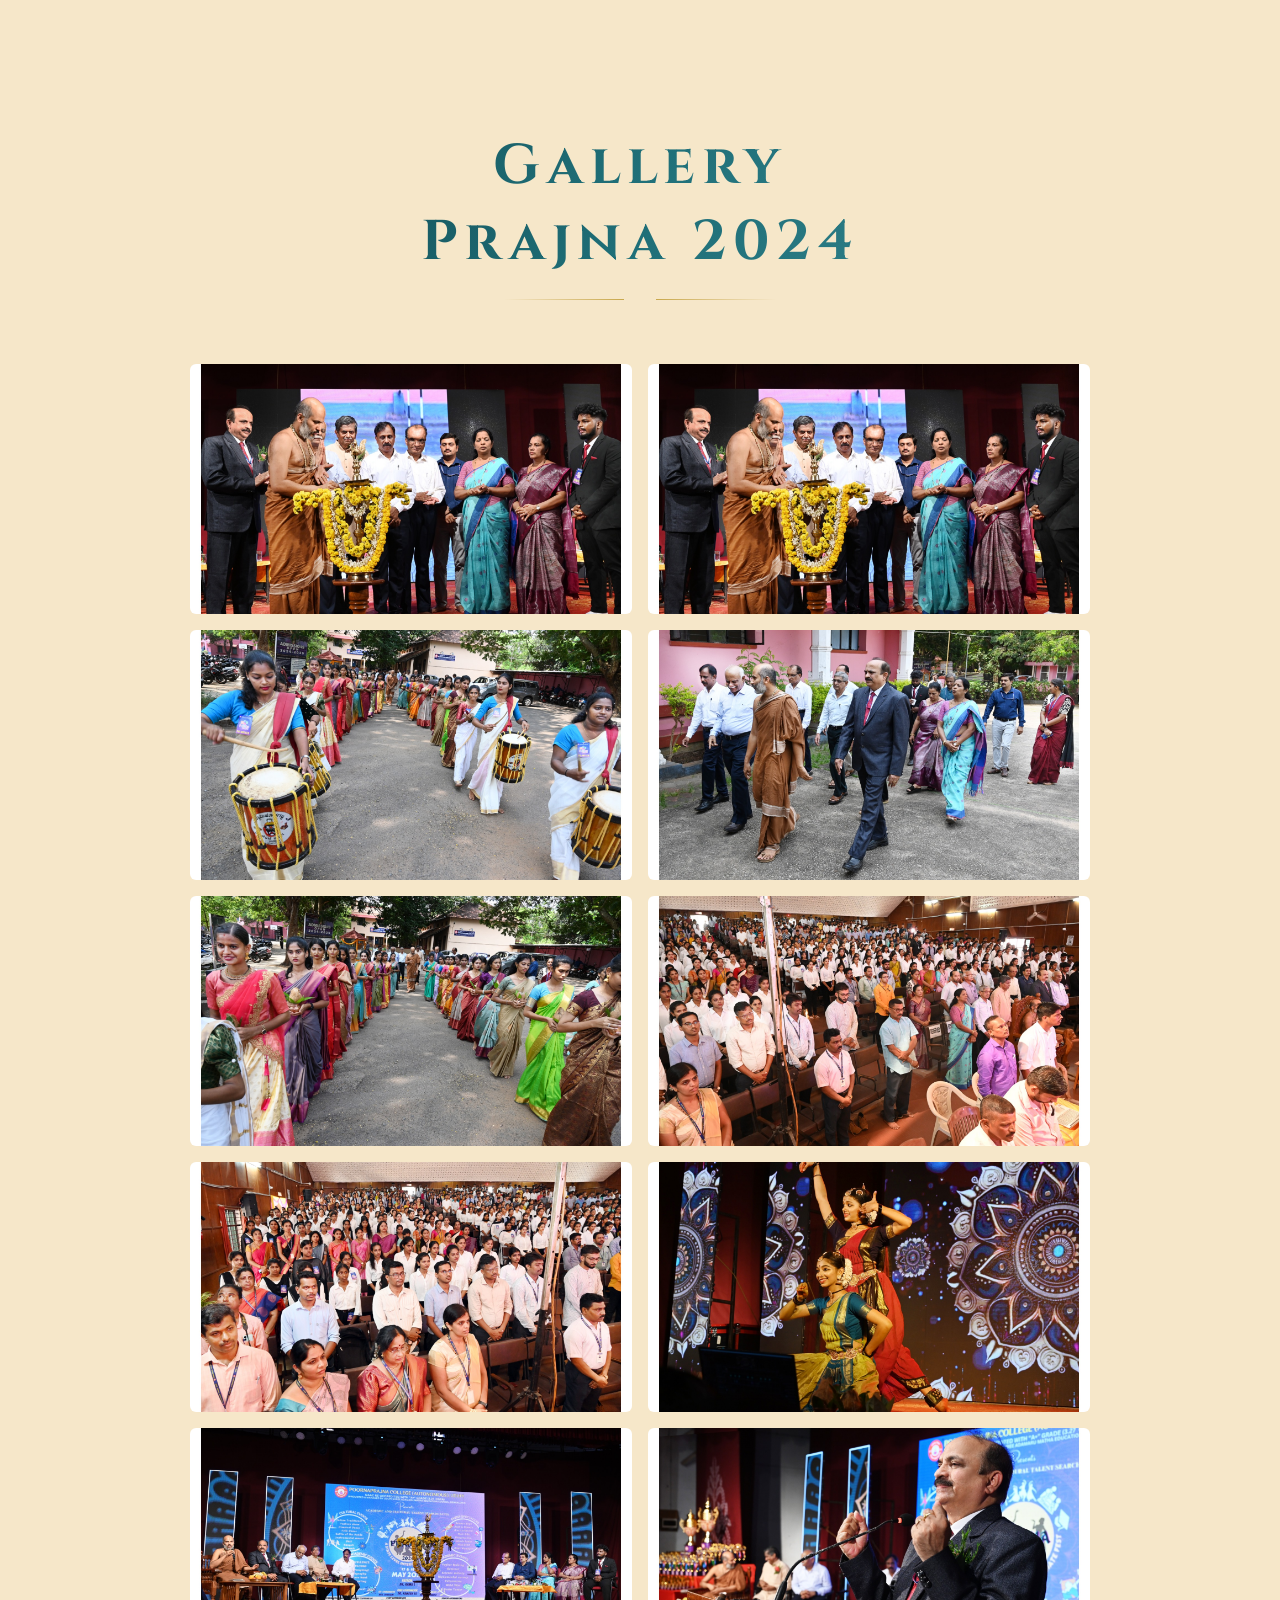
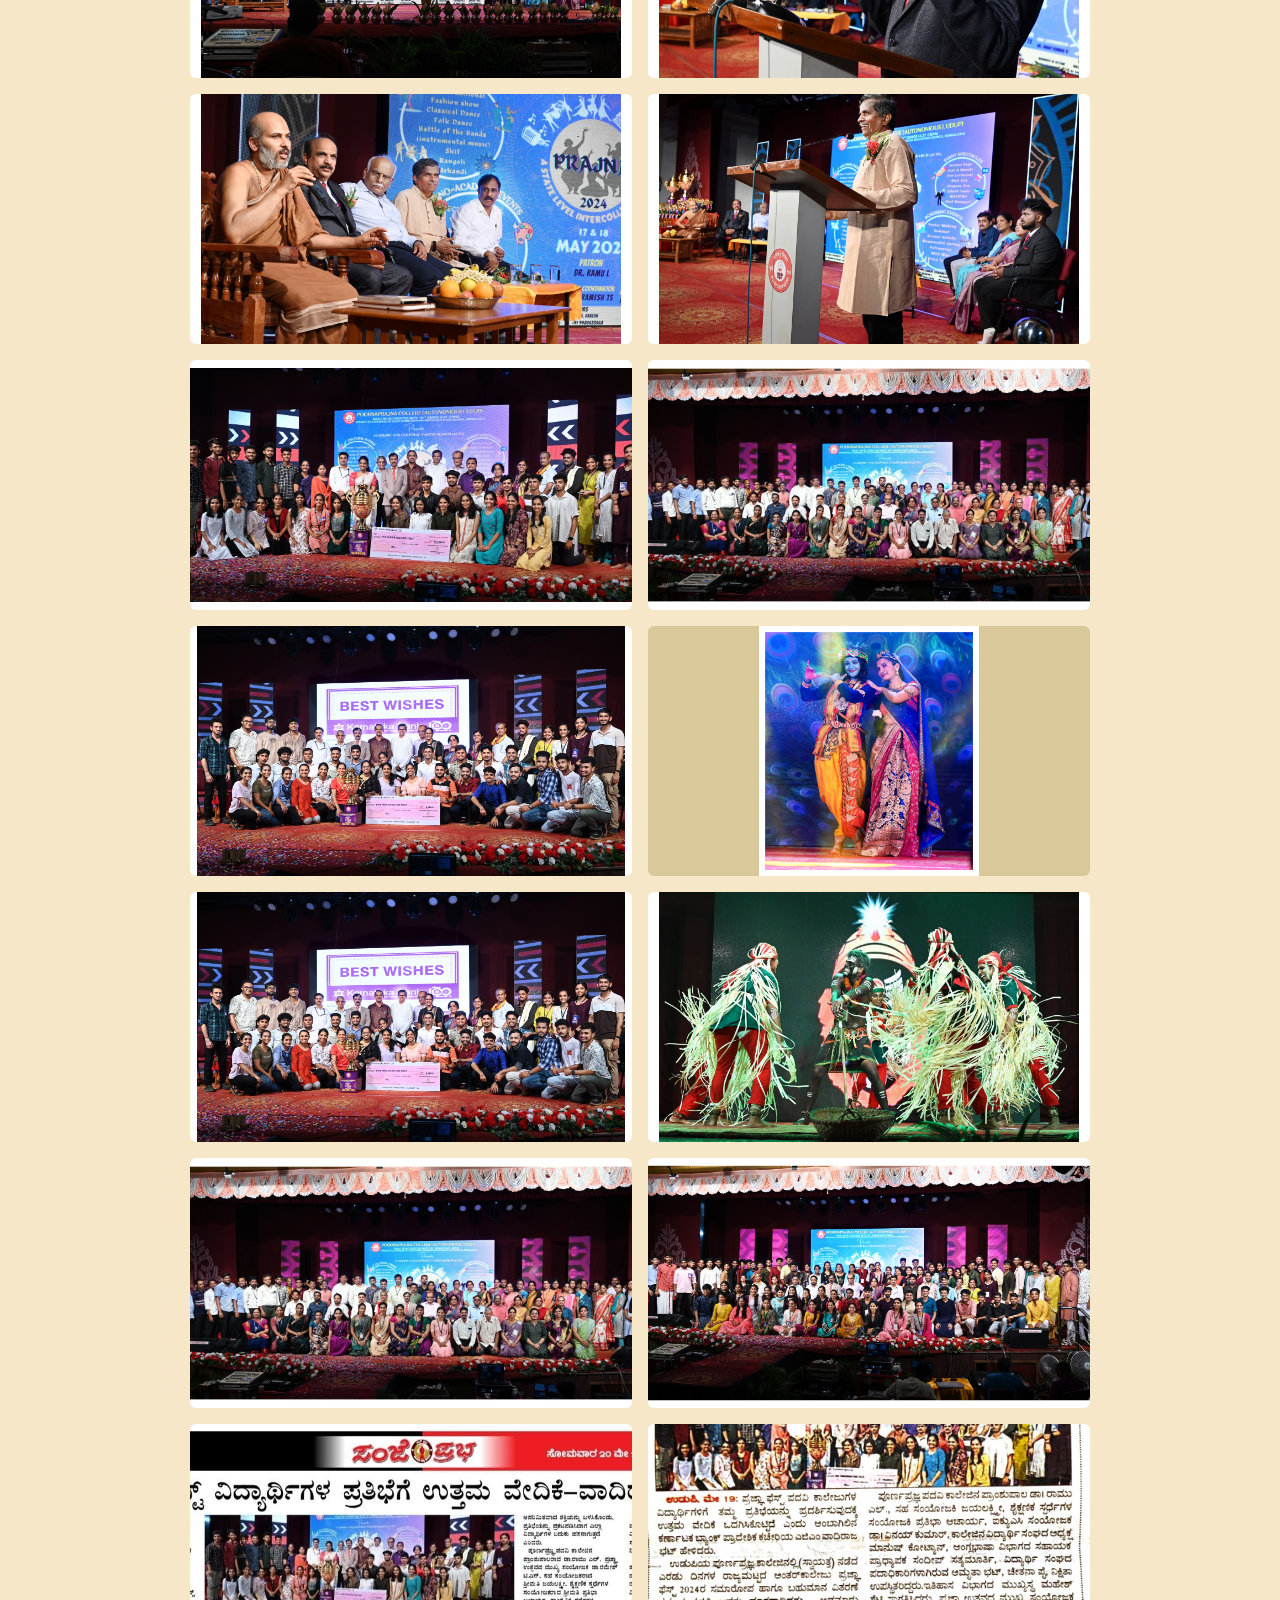
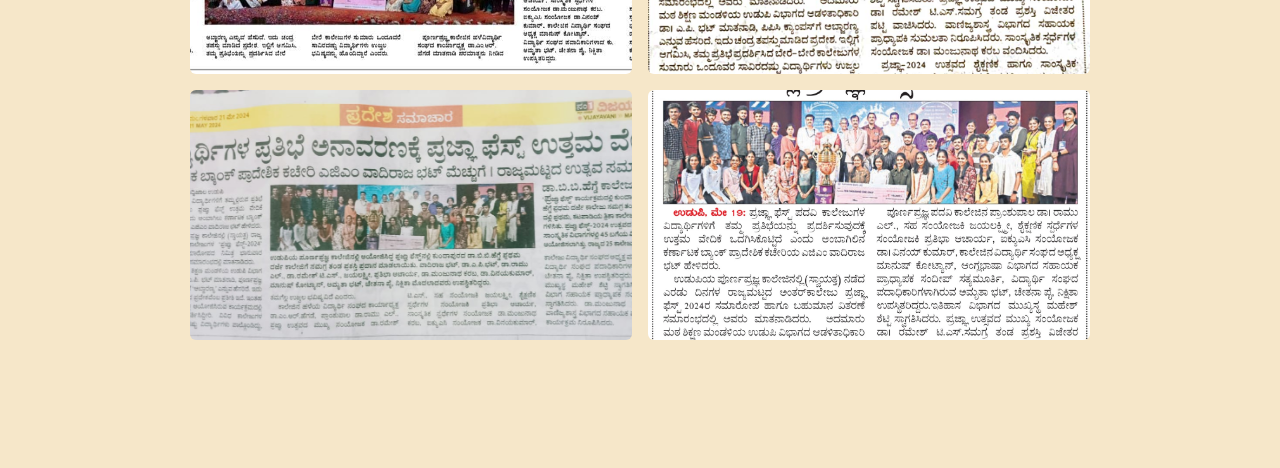
<file: Prajna-2024.html>
<!DOCTYPE html>
<html lang="en">

<head>
    <meta charset="UTF-8">
    <meta name="viewport" content="width=device-width, initial-scale=1.0">
    <title>Prajna 2024 — Gallery</title>

    <!-- Font Awesome CDN -->
    <link rel="stylesheet" href="https://cdnjs.cloudflare.com/ajax/libs/font-awesome/6.5.1/css/all.min.css">

    <!-- Google Fonts -->
    <link rel="preconnect" href="https://fonts.googleapis.com">
    <link rel="preconnect" href="https://fonts.gstatic.com" crossorigin>
    <link
        href="https://fonts.googleapis.com/css2?family=Cinzel:wght@400;700;900&family=Cormorant+Garamond:ital,wght@0,400;0,600;1,400&family=Space+Mono&display=swap"
        rel="stylesheet">

    <!-- Site Stylesheet -->
    <link rel="stylesheet" href="style.css">
</head>

<body>

    <!-- ─── GALLERY SECTION ─── -->
    <section id="gallery">

        <h2 class="section-title">Gallery</h2>
          <h3 class="section-title">Prajna 2024</h3>

        <!-- Ornament divider -->
        <div class="ornament">
            <div class="ornament-line"></div>
            <div class="ornament-diamond"></div>
            <div class="ornament-line right"></div>
        </div>

        <div class="gallery-grid">

            <!-- Row 1 -->
            <div class="gallery-item">
                <img src="images-24/WhatsApp Image 2024-05-17 at 2.06.08 PM (1).jpeg" alt="Prajna 2024 — Moment 1"
                    style="width:100%;height:100%;object-fit:cover;display:block;">
            </div>

            <div class="gallery-item">
                <img src="images-24/WhatsApp Image 2024-05-17 at 2.18.14 PM.jpeg" alt="Prajna 2024 — Moment 2"
                    style="width:100%;height:100%;object-fit:cover;display:block;">

            </div>

            <!-- Row 2 -->
            <div class="gallery-item">
                <img src="images-24/WhatsApp Image 2024-05-17 at 9.15.08 PM.jpeg" alt="Prajna 2024 — Moment 3"
                    style="width:100%;height:100%;object-fit:cover;display:block;">
            </div>

            <div class="gallery-item">
                <img src="images-24/WhatsApp Image 2024-05-17 at 9.15.09 PM (1).jpeg" alt="Prajna 2024 — Moment 4"
                    style="width:100%;height:100%;object-fit:cover;display:block;">
            </div>

            <!-- Row 3 -->
            <div class="gallery-item">
                <img src="images-24/WhatsApp Image 2024-05-17 at 9.15.09 PM.jpeg" alt="Prajna 2024 — Moment 5"
                    style="width:100%;height:100%;object-fit:cover;display:block;">
            </div>

            <div class="gallery-item">
                <img src="images-24/WhatsApp Image 2024-05-17 at 9.15.10 PM (1).jpeg" alt="Prajna 2024 — Moment 6"
                    style="width:100%;height:100%;object-fit:cover;display:block;">
            </div>

            <!-- Row 4 -->
            <div class="gallery-item">
                <img src="images-24/WhatsApp Image 2024-05-17 at 9.15.10 PM.jpeg" alt="Prajna 2024 — Moment 7"
                    style="width:100%;height:100%;object-fit:cover;display:block;">

            </div>

            <div class="gallery-item">
                <img src="images-24/WhatsApp Image 2024-05-17 at 9.15.11 PM.jpeg" alt="Prajna 2024 — Moment 8"
                    style="width:100%;height:100%;object-fit:cover;display:block;">

            </div>

            <!-- Row 5 -->
            <div class="gallery-item">
                <img src="images-24/WhatsApp Image 2024-05-17 at 9.15.12 PM (1).jpeg" alt="Prajna 2024 — Moment 9"
                    style="width:100%;height:100%;object-fit:cover;display:block;">

            </div>

            <div class="gallery-item">
                <img src="images-24/WhatsApp Image 2024-05-17 at 9.15.12 PM (2).jpeg" alt="Prajna 2024 — Moment 10"
                    style="width:100%;height:100%;object-fit:cover;display:block;">

            </div>

            <!-- Row 6 -->
            <div class="gallery-item">
                <img src="images-24/WhatsApp Image 2024-05-17 at 9.15.12 PM.jpeg" alt="Prajna 2024 — Moment 11"
                    style="width:100%;height:100%;object-fit:cover;display:block;">

            </div>

            <div class="gallery-item">
                <img src="images-24/001.jpeg" alt="Prajna 2024 — Moment 12"
                    style="width:100%;height:100%;object-fit:cover;display:block;">

            </div>

            <!-- Row 7 -->
            <div class="gallery-item">
                <img src="images-24/002.jpeg" alt="Prajna 2024 — Moment 13"
                    style="width:100%;height:100%;object-fit:cover;display:block;">

            </div>

            <div class="gallery-item">
                <img src="images-24/003.jpeg" alt="Prajna 2024 — Moment 14"
                    style="width:100%;height:100%;object-fit:cover;display:block;">

            </div>

            <!-- Row 8 -->
            <div class="gallery-item">
                <img src="images-24/004.jpeg" alt="Prajna 2024 — Moment 15"
                    style="width:100%;height:100%;object-fit:cover;display:block;">

            </div>

            <div class="gallery-item">
                <img src="images-24/005.jpeg" alt="Prajna 2024 — Moment 16"
                    style="width:100%;height:100%;object-fit:scale-down;display:block;">
            </div>

            <!-- Row 9 -->
            <div class="gallery-item">
                <img src="images-24/006.jpeg" alt="Prajna 2024 — Moment 17"
                    style="width:100%;height:100%;object-fit:cover;display:block;">

            </div>

            <div class="gallery-item">
                <img src="images-24/007.jpeg" alt="Prajna 2024 — Moment 18"
                    style="width:100%;height:100%;object-fit:cover;display:block;">

            </div>

            <!-- Row 10 -->
            <div class="gallery-item">
                <img src="images-24/008.jpeg" alt="Prajna 2024 — Moment 19"
                    style="width:100%;height:100%;object-fit:cover;display:block;">

            </div>

            <!-- Row 11 -->
            <div class="gallery-item">
                <img src="images-24/010.jpeg" alt="Prajna 2024 — Moment 21"
                    style="width:100%;height:100%;object-fit:cover;display:block;">

            </div>

            <div class="gallery-item">
                <img src="images-24/011.jpeg" alt="Prajna 2024 — Moment 22"
                    style="width:100%;height:100%;object-fit:cover;display:block;">

            </div>

            <!-- Row 12 -->
            <div class="gallery-item">
                <img src="images-24/012.jpeg" alt="Prajna 2024 — Moment 23"
                    style="width:100%;height:100%;object-fit:cover;display:block;">

            </div>

            <div class="gallery-item">
                <img src="images-24/013.jpeg" alt="Prajna 2024 — Moment 24"
                    style="width:100%;height:100%;object-fit:cover;display:block;">

            </div>

            <!-- Row 13 -->
            <div class="gallery-item">
                <img src="images-24/014.jpeg" alt="Prajna 2024 — Moment 25"
                    style="width:100%;height:100%;object-fit:cover;display:block;">

            </div>




        </div><!-- /.gallery-grid -->

    </section><!-- /#gallery -->

</body>

</html>
</file>
<file: style.css>
:root {
  --gold: #c9a84c;
  --gold-light: #e8c96f;
  --gold-pale: #fff7e3;
  --dark: #f6e7c9;
  --dark-2: #efe2c2;
  --dark-3: #e8d9b0;
  --stone: #d9c99a;
  --stone-light: #e4d5b0;
  --cream: #0e3e45;
  --ember: #1f6f78;
  --teal: #1f6f78;
  --teal-glow: #3e8e97;
  --white: #fff7e3;
  /* Extended palette */
  --parchment: #f6e7c9;
  --parchment-2: #efe2c2;
  --teal-dark: #0e3e45;
  --brown-border: #8b6f47;
  --card-bg: #fff7e3;
  --shadow: rgba(0, 0, 0, 0.08);
}

*,
*::before,
*::after {
  margin: 0;
  padding: 0;
  box-sizing: border-box;
}

html {
  scroll-behavior: smooth;
}

body {
  font-family: "Cormorant Garamond", serif;
  background: linear-gradient(180deg, #f6e7c9, #efe2c2);
  color: var(--teal-dark);
  overflow-x: hidden;
}

/* ─── SCROLLBAR ─── */
::-webkit-scrollbar {
  width: 6px;
}
::-webkit-scrollbar-track {
  background: var(--parchment-2);
}
::-webkit-scrollbar-thumb {
  background: var(--gold);
  border-radius: 3px;
}

/* ─── NAV ─── */
nav {
  position: fixed;
  top: 0;
  left: 0;
  width: 100%;
  z-index: 1000;
  padding: 1.2rem 3rem;
  display: flex;
  align-items: center;
  justify-content: space-between;
  transition: all 0.5s ease;
}
nav.scrolled {
  background: rgba(246, 231, 201, 0.93);
  backdrop-filter: blur(20px);
  border-bottom: 1px solid rgba(201, 168, 76, 0.3);
  padding: 0.8rem 3rem;
}
.nav-logo {
  font-family: "Cinzel", serif;
  font-size: 1.5rem;
  font-weight: 900;
  letter-spacing: 0.15em;
  background: linear-gradient(135deg, #1f6f78, #0e3e45);
  background-clip: text;
  -webkit-background-clip: text;
  -webkit-text-fill-color: transparent;
  text-decoration: none;
}

/* ── Navbar brand with logo image ── */
.logo-placeholder {
  display: flex;
  align-items: center;
  gap: 0.7rem;
  text-decoration: none;
}

.nav-logo-img {
  height: 46px;
  width: 46px;
  object-fit: contain;
  border-radius: 50%;
  border: 1.5px solid rgba(201, 168, 76, 0.45);
  background: #fff7e3;
  padding: 2px;
  transition:
    transform 0.3s ease,
    box-shadow 0.3s ease;
}

.logo-placeholder:hover .nav-logo-img {
  transform: scale(1.06);
  box-shadow: 0 0 14px rgba(201, 168, 76, 0.3);
}
.nav-links {
  display: flex;
  gap: 2.5rem;
  list-style: none;
}
.nav-links a {
  font-family: "Cinzel", serif;
  font-size: 0.9rem;
  font-weight: 50px;
  letter-spacing: 0.18em;
  text-transform: uppercase;
  color: #000;
  text-decoration: none;
  position: relative;
  transition: color 0.3s;
}
.nav-links a::after {
  content: "";
  position: absolute;
  bottom: -4px;
  left: 0;
  width: 0;
  height: 1px;
  background: var(--gold);
  transition: width 0.3s ease;
}
.nav-links a:hover {
  color: var(--teal);
}
.nav-links a:hover::after {
  width: 100%;
}

.hamburger {
  display: none;
  flex-direction: column;
  gap: 5px;
  cursor: pointer;
  z-index: 1100;
}
.hamburger span {
  width: 26px;
  height: 2px;
  background: var(--gold);
  transition: all 0.3s;
}
.hamburger.active span:nth-child(1) {
  transform: rotate(45deg) translate(5px, 5px);
}
.hamburger.active span:nth-child(2) {
  opacity: 0;
}
.hamburger.active span:nth-child(3) {
  transform: rotate(-45deg) translate(5px, -5px);
}

.mobile-menu {
  display: none;
  position: fixed;
  top: 0;
  left: 0;
  width: 100%;
  height: 100vh;
  background: rgba(246, 231, 201, 0.98);
  z-index: 1050;
  flex-direction: column;
  align-items: center;
  justify-content: center;
  gap: 2.5rem;
}
.mobile-menu.open {
  display: flex;
}
.mobile-menu a {
  font-family: "Cinzel", serif;
  font-size: 1.4rem;
  letter-spacing: 0.2em;
  color: #000;
  text-decoration: none;
  transition: color 0.3s;
}
.mobile-menu a:hover {
  color: var(--teal);
}

/* ─── ORNAMENT DIVIDER ─── */
.ornament {
  display: flex;
  align-items: center;
  gap: 1rem;
  justify-content: center;
  margin: 1.2rem 0;
}
.ornament-line {
  flex: 1;
  max-width: 120px;
  height: 1px;
  background: linear-gradient(90deg, transparent, var(--gold));
}
.ornament-line.right {
  background: linear-gradient(90deg, var(--gold), transparent);
}
*/ .ornament-diamond {
  width: 8px;
  height: 8px;
  background: var(--gold);
  transform: rotate(45deg);
}

/* ─── SECTION STYLES ─── */
section {
  position: relative;
  overflow: hidden;
}

.section-title {
  font-family: "Cinzel", serif;
  font-size: clamp(2rem, 5vw, 3.5rem);
  font-weight: 700;
  text-align: center;
  letter-spacing: 0.12em;
  background: linear-gradient(135deg, #0e3e45, #1f6f78, #3e8e97);
  background-clip: text;
  -webkit-background-clip: text;
  -webkit-text-fill-color: transparent;
}
/* Commerce & Management section title style */
.section-titlecom {
  font-family: "Cinzel", serif;
  font-size: clamp(0.8rem, 2vw, 2.5rem);
  font-weight: 700;
  text-align: center;
  margin-top: 5px;
  margin-bottom: 0px;
  letter-spacing: 0.12em;
  background: linear-gradient(135deg, #0e3e45, #1f6f78, #3e8e97);
  background-clip: text;
  -webkit-background-clip: text;
  -webkit-text-fill-color: transparent;
}
.com-gu-content{
  font-size: 20px;
  margin-left: 130px;

}

/* ─── HERO ─── */
#home {
  min-height: 100vh;
  display: flex;
  flex-direction: column;
  align-items: center;
  justify-content: center;
  text-align: center;
  padding: 6rem 2rem 3rem;
  position: relative;
}

.hero-bg {
  position: absolute;
  inset: 0;
  z-index: 0;
  background:
    radial-gradient(
      ellipse 80% 60% at 50% 40%,
      rgba(201, 168, 76, 0.12) 0%,
      transparent 60%
    ),
    radial-gradient(
      ellipse 60% 40% at 20% 80%,
      rgba(31, 111, 120, 0.07) 0%,
      transparent 50%
    ),
    radial-gradient(
      ellipse 60% 40% at 80% 20%,
      rgba(201, 168, 76, 0.08) 0%,
      transparent 50%
    ),
    linear-gradient(180deg, #f6e7c9, #efe2c2);
}

/* Parchment-texture grid overlay */
.hero-bg::before {
  content: "";
  position: absolute;
  inset: 0;
  background-image:
    linear-gradient(rgba(139, 111, 71, 0.06) 1px, transparent 1px),
    linear-gradient(90deg, rgba(139, 111, 71, 0.06) 1px, transparent 1px);
  background-size: 60px 60px;
}

/* Animated arch silhouette */
.hero-bg::after {
  content: "";
  position: absolute;
  bottom: 0;
  left: 50%;
  transform: translateX(-50%);
  width: 600px;
  height: 400px;
  background: radial-gradient(
    ellipse 100% 80% at 50% 100%,
    rgba(201, 168, 76, 0.12) 0%,
    transparent 70%
  );
  border-radius: 50% 50% 0 0 / 80% 80% 0 0;
}

/* Floating particles */
.particle {
  position: absolute;
  border-radius: 50%;
  animation: float-particle linear infinite;
  opacity: 0;
}
@keyframes float-particle {
  0% {
    transform: translateY(100vh) scale(0);
    opacity: 0;
  }
  10% {
    opacity: 0.6;
  }
  90% {
    opacity: 0.4;
  }
  100% {
    transform: translateY(-100px) scale(1);
    opacity: 0;
  }
}

.hero-eyebrow {
  font-family: "Space Mono", monospace;
  font-size: 1.2rem;
  font-weight: 5rem;
  letter-spacing: 0.4em;
    color:#1e4d4f;
  text-transform: uppercase;
  position: relative;
  z-index: 1;
  opacity: 0;
  animation: fade-up 0.8s ease 0.3s forwards;
}

.hero-title {
  font-family: "Cinzel", serif;
  font-size: clamp(4rem, 13vw, 10rem);
  font-weight: 900;
  line-height: 0.9;
  letter-spacing: 0.06em;
  position: relative;
  z-index: 1;
  margin: 0.5rem 0;
  background: linear-gradient(
    160deg,
    #0e3e45 0%,
    #1f6f78 40%,
    #c9a84c 70%,
    #e8c96f 100%
  );
  background-clip: text;
  -webkit-background-clip: text;
  -webkit-text-fill-color: transparent;
  filter: drop-shadow(0 0 40px rgba(31, 111, 120, 0.2));
  opacity: 0;
  animation: fade-up 1s ease 0.5s forwards;
}

.hero-year {
  font-family: "Cinzel", serif;
  font-size: clamp(1rem, 4vw, 2rem);
  font-weight: 400;
  letter-spacing: 0.6em;
  color: var(--teal);
  position: relative;
  z-index: 1;
  opacity: 0;
  animation: fade-up 0.8s ease 0.7s forwards;
}

.hero-date {
   font-family: 'Inter', sans-serif;
  font-size: clamp(1rem, 2.5vw, 1.4rem);
  font-style: italic;
  color: var(--teal-dark);
  opacity: 0;
  position: relative;
  z-index: 1;
  margin-top: 0.1rem;
  animation: fade-up 0.8s ease 0.9s forwards;
}

.hero-btns {
  display: flex;
  gap: 1.2rem;
  flex-wrap: wrap;
  justify-content: center;
  margin-top: 2.5rem;
  position: relative;
  z-index: 1;
  opacity: 0;
  animation: fade-up 0.8s ease 1.1s forwards;
}

.btn-primary {
  font-family: "Cinzel", serif;
  font-size: 0.78rem;
  letter-spacing: 0.22em;
  text-transform: uppercase;
  padding: 1rem 2.5rem;
  background: linear-gradient(135deg, #1f6f78, #3e8e97);
  color: #fff7e3;
  border: none;
  border-radius: 0;
  cursor: pointer;
  text-decoration: none;
  position: relative;
  overflow: hidden;
  transition: all 0.3s;
  clip-path: polygon(8px 0%, 100% 0%, calc(100% - 8px) 100%, 0% 100%);
}

.btn-primary:hover {
  transform: translateY(-2px);
  box-shadow: 0 8px 30px rgba(31, 111, 120, 0.35);
  color: #fff7e3;
  background: linear-gradient(135deg, #c9a84c, #e8c96f);
}

.btn-secondary {
  font-family: "Cinzel", serif;
  font-size: 0.78rem;
  letter-spacing: 0.22em;
  text-transform: uppercase;
  padding: 1rem 2.5rem;
  background: transparent;
  color: var(--teal);
  border: 1px solid var(--teal);
  cursor: pointer;
  text-decoration: none;
  transition: all 0.3s;
  clip-path: polygon(8px 0%, 100% 0%, calc(100% - 8px) 100%, 0% 100%);
}
.btn-secondary:hover {
  background: rgba(31, 111, 120, 0.1);
  box-shadow:
    0 0 20px rgba(31, 111, 120, 0.2),
    inset 0 0 20px rgba(31, 111, 120, 0.05);
  transform: translateY(-2px);
}

.hero-scroll {
  position: absolute;
  bottom: 2rem;
  left: 50%;
  transform: translateX(-50%);
  z-index: 1;
  display: flex;
  flex-direction: column;
  align-items: center;
  gap: 0.5rem;
  opacity: 0;
  animation: fade-up 0.8s ease 1.5s forwards;
}
.hero-scroll span {
  font-family: "Space Mono", monospace;
  font-size: 0.6rem;
  letter-spacing: 0.3em;
  color: var(--gold);
  opacity: 0.7;
}
.scroll-line {
  width: 1px;
  height: 50px;
  background: linear-gradient(180deg, var(--gold), transparent);
  animation: scroll-pulse 2s ease-in-out infinite;
}
@keyframes scroll-pulse {
  0%,
  100% {
    opacity: 0.3;
    transform: scaleY(0.8);
  }
  50% {
    opacity: 1;
    transform: scaleY(1);
  }
}

@keyframes fade-up {
  from {
    opacity: 0;
    transform: translateY(30px);
  }
  to {
    opacity: 1;
    transform: translateY(0);
  }
}

/* ─── EXPLORE ─── */
#explore {
  padding: 8rem 2rem;
  background: #efe2c2;
}
.explore-box{
  display: flex;
  flex-direction: column;
  justify-content: center;
  align-items: center;
}

.explore-fest{
  max-width: 850px;
  margin: 40px auto;
  text-align: center;
}

.explore-fest p{
  font-size: 18px;
  line-height: 1.9;
  letter-spacing: 0.5px;
  color: #2f5f5e;
  margin-bottom: 25px;
}

.gu-content{
  font-size: 20px;
  margin: 50px;
}

.explore-title{
   font-family: "Cinzel", serif;
  font-size: 2rem;
  font-weight: 200;
  text-align: center;
  letter-spacing: 0.12em;
  background: linear-gradient(135deg, #0e3e45, #1f6f78, #3e8e97);
  background-clip: text;
  -webkit-background-clip: text;
  -webkit-text-fill-color: transparent;
}

.explore-fest, .general-guideline{
  text-align: left;
  
}

.explore-text p {
  font-size: 1.15rem;
  line-height: 1.9;
  color: rgba(14, 62, 69, 0.8);
  margin-bottom: 1.2rem;
}
.explore-text p strong {
  color: var(--teal);
}
.college-badge {
  margin-top: 2rem;
  padding: 1.5rem;
  border: 1px solid rgba(139, 111, 71, 0.4);
  background: rgba(201, 168, 76, 0.08);
  position: relative;
}
.college-badge::before {
  content: "";
  position: absolute;
  top: 6px;
  left: 6px;
  width: calc(100% - 12px);
  height: calc(100% - 12px);
  border: 1px solid rgba(139, 111, 71, 0.18);
  pointer-events: none;
}
.college-badge h3 {
  font-family: "Cinzel", serif;
  font-size: 1rem;
  letter-spacing: 0.1em;
  color: var(--teal-dark);
  margin-bottom: 0.4rem;
}
.college-badge p {
  font-size: 0.9rem;
  color: var(--teal);
  opacity: 0.85;
  margin: 0;
}

.explore-image {
  position: relative;
}
.arch-placeholder {
  width: 100%;
  aspect-ratio: 3/4;
  background: linear-gradient(160deg, #e4d5b0 0%, #d9c99a 100%);
  position: relative;
  overflow: hidden;
  display: flex;
  align-items: center;
  justify-content: center;
}
.arch-placeholder::before {
  content: "";
  position: absolute;
  top: 8%;
  left: 50%;
  transform: translateX(-50%);
  width: 60%;
  height: 70%;
  border: 2px solid rgba(201, 168, 76, 0.4);
  border-radius: 50% 50% 0 0 / 60% 60% 0 0;
}
.arch-placeholder::after {
  content: "";
  position: absolute;
  top: 15%;
  left: 50%;
  transform: translateX(-50%);
  width: 40%;
  height: 55%;
  border: 1px solid rgba(201, 168, 76, 0.2);
  border-radius: 50% 50% 0 0 / 60% 60% 0 0;
}
.arch-inner {
  position: relative;
  z-index: 1;
  text-align: center;
  padding-top: 4rem;
}
.arch-inner i {
  font-size: 3rem;
  color: var(--gold);
  opacity: 0.4;
}
.arch-inner span {
  display: block;
  margin-top: 1rem;
  font-family: "Cinzel", serif;
  font-size: 0.7rem;
  letter-spacing: 0.3em;
  color: var(--gold);
  opacity: 0.5;
}

.explore-image .frame-corner {
  position: absolute;
  width: 30px;
  height: 30px;
  border-color: var(--gold);
  border-style: solid;
  opacity: 0.7;
}
.frame-corner.tl {
  top: -8px;
  left: -8px;
  border-width: 2px 0 0 2px;
}
.frame-corner.tr {
  top: -8px;
  right: -8px;
  border-width: 2px 2px 0 0;
}
.frame-corner.bl {
  bottom: -8px;
  left: -8px;
  border-width: 0 0 2px 2px;
}
.frame-corner.br {
  bottom: -8px;
  right: -8px;
  border-width: 0 2px 2px 0;
}

/* ─── EVENTS ─── */
#events {
  padding: 8rem 2rem;
  background:
    radial-gradient(
      ellipse 80% 50% at 50% 0%,
      rgba(201, 168, 76, 0.1) 0%,
      transparent 60%
    ),
    #f6e7c9;
}
.events-toggle {
  display: flex;
  justify-content: center;
  gap: 0;
  margin: 3rem 0;
}
.toggle-btn {
  font-family: "Cinzel", serif;
  font-size: 0.78rem;
  letter-spacing: 0.18em;
  padding: 0.85rem 2.5rem;
  border: 1px solid rgba(139, 111, 71, 0.4);
  background: transparent;
  color: rgba(14, 62, 69, 0.6);
  cursor: pointer;
  transition: all 0.3s;
}
.toggle-btn:first-child {
  border-right: none;
  clip-path: polygon(8px 0%, 100% 0%, 100% 100%, 0% 100%);
}
.toggle-btn:last-child {
  border-left: none;
  clip-path: polygon(0% 0%, calc(100% - 8px) 0%, 100% 100%, 0% 100%);
}
.toggle-btn.active {
  background: linear-gradient(
    135deg,
    rgba(31, 111, 120, 0.15),
    rgba(31, 111, 120, 0.05)
  );
  color: var(--teal-dark);
  border-color: var(--teal);
}

.events-panel {
  display: none;
}
.events-panel.active {
  display: grid;
  grid-template-columns: repeat(auto-fill, minmax(300px, 1fr));
  gap: 1.5rem;
  max-width: 1200px;
  margin: 0 auto;
}

.event-card {
  background: #fff7e3;
  border: 1px solid rgba(139, 111, 71, 0.22);
  padding: 1.8rem;
  position: relative;
  overflow: hidden;
  transition: all 0.4s ease;
  cursor: default;
  box-shadow: 0 2px 12px rgba(0, 0, 0, 0.06);
}
.event-card::before {
  content: "";
  position: absolute;
  inset: 0;
  background: linear-gradient(
    135deg,
    rgba(201, 168, 76, 0.08) 0%,
    transparent 60%
  );
  opacity: 0;
  transition: opacity 0.4s;
}
.event-card::after {
  content: "";
  position: absolute;
  bottom: 0;
  left: 0;
  width: 0;
  height: 2px;
  background: linear-gradient(90deg, var(--gold), var(--teal));
  transition: width 0.4s ease;
}
.event-card:hover {
  transform: translateY(-6px);
  border-color: rgba(139, 111, 71, 0.5);
  box-shadow:
    0 20px 60px rgba(0, 0, 0, 0.1),
    0 0 30px rgba(201, 168, 76, 0.08);
}
.event-card:hover::before {
  opacity: 1;
}
.event-card:hover::after {
  width: 100%;
}

.event-num {
  font-family: "Space Mono", monospace;
  font-size: 0.65rem;
  color: var(--teal);
  opacity: 0.7;
  letter-spacing: 0.2em;
  margin-bottom: 0.8rem;
}
.event-name {
  font-family: "Cinzel", serif;
  font-size: 1.1rem;
  font-weight: 700;
  color: var(--teal-dark);
  margin-bottom: 0.5rem;
  letter-spacing: 0.06em;
}
.event-desc {
  font-size: 0.95rem;
  color: rgba(14, 62, 69, 0.7);
  font-style: italic;
  margin-bottom: 1.2rem;
  line-height: 1.6;
}
.event-meta {
  display: flex;
  flex-wrap: wrap;
  gap: 0.6rem;
  margin-bottom: 1.2rem;
}
.meta-tag {
  font-family: "Space Mono", monospace;
  font-size: 0.62rem;
  letter-spacing: 0.1em;
  padding: 0.3rem 0.7rem;
  border: 1px solid rgba(31, 111, 120, 0.3);
  color: var(--teal);
  background: rgba(31, 111, 120, 0.06);
}
.event-rules {
  border-top: 1px solid rgba(139, 111, 71, 0.2);
  padding-top: 1rem;
  margin-top: 0.5rem;
}
.event-rules p {
  font-family: "Space Mono", monospace;
  font-size: 0.62rem;
  letter-spacing: 0.05em;
  color: rgba(14, 62, 69, 0.55);
  line-height: 1.8;
}

/* ─── REGISTER ─── */
/* ═══════════════════════════════════════════════════════════════
   PRAJNA 2026 — FORM STYLES (add/replace in nstyle.css)
   Matches the original screenshot exactly.
   ═══════════════════════════════════════════════════════════════ */

/* ─── SELECT EVENTS BUTTON (unchanged from original) ─── */
.btn-primary {
  position: relative;
  display: inline-flex;
  align-items: center;
  justify-content: center;
  padding: 14px 40px 14px 32px;
  background: linear-gradient(135deg, #1f6f78 0%, #3e8e97 50%, #c9a84c 100%);
  border: none;
  clip-path: polygon(
    0 0,
    calc(100% - 16px) 0,
    100% 50%,
    calc(100% - 16px) 100%,
    0 100%
  );
  cursor: pointer;
  font-family: "Cinzel", serif;
  font-size: 0.78rem;
  font-weight: 600;
  letter-spacing: 0.18em;
  color: #fff7e3;
  text-transform: uppercase;
  transition:
    filter 0.25s ease,
    transform 0.2s ease;
  min-width: 220px;
  box-shadow: 0 4px 24px rgba(31, 111, 120, 0.3);
  outline: none;
  user-select: none;
  margin-bottom: 0;
}
.btn-primary:hover {
  filter: brightness(1.1);
  transform: translateY(-1px);
  box-shadow: 0 6px 32px rgba(31, 111, 120, 0.45);
}
.btn-primary:active {
  transform: translateY(0);
  filter: brightness(0.95);
}
.btn-primary span {
  display: flex;
  align-items: center;
  gap: 8px;
}

/* ─── SUBMIT BUTTON ─── */
.btn-submit {
  display: inline-flex;
  align-items: center;
  justify-content: center;
  padding: 15px 44px 15px 36px;
  background: linear-gradient(135deg, #0e3e45 0%, #1f6f78 60%, #c9a84c 100%);
  border: none;
  clip-path: polygon(
    0 0,
    calc(100% - 16px) 0,
    100% 50%,
    calc(100% - 16px) 100%,
    0 100%
  );
  cursor: pointer;
  font-family: "Cinzel", serif;
  font-size: 0.82rem;
  font-weight: 700;
  letter-spacing: 0.2em;
  color: #fff7e3;
  text-transform: uppercase;
  transition:
    filter 0.25s ease,
    transform 0.2s ease,
    box-shadow 0.25s ease;
  min-width: 240px;
  box-shadow: 0 4px 28px rgba(14, 62, 69, 0.35);
  outline: none;
  user-select: none;
}
.btn-submit:hover {
  filter: brightness(1.12);
  transform: translateY(-2px);
  box-shadow: 0 8px 36px rgba(14, 62, 69, 0.45);
}
.btn-submit:active {
  transform: translateY(0);
  filter: brightness(0.95);
}
.btn-submit span {
  display: flex;
  align-items: center;
  gap: 8px;
}
#btn-submit:disabled {
  opacity: 0.55;
  cursor: not-allowed;
  pointer-events: none;
}

/* ─── EVENT SELECTOR CONTAINER ─── */
#event-selector-container {
  display: none;
  margin-top: 16px;
}
#event-selector-container.open {
  display: block;
}

/* ─── PLAIN-TEXT FEE LINE (matches screenshot exactly) ─── */
.fee-inline {
  font-family: "Cormorant Garamond", serif;
  font-size: 1rem;
  color: var(--teal-dark);
  opacity: 0.75;
  margin-bottom: 6px;
}
.fee-inline span {
  font-weight: 600;
  color: var(--teal-dark);
}

/* ─── CATEGORY LABEL ─── */
.category {
  font-family: "Cormorant Garamond", serif;
  font-size: 1rem;
  color: var(--teal-dark);
  opacity: 0.75;
  margin: 10px 0 4px;
}

/* ─── CHECKBOX GROUP ─── */
.checkbox-group {
  display: flex;
  flex-direction: column;
  gap: 6px;
}

/* ─── CHECKBOX ITEM — matches screenshot card style ─── */
.checkbox-item {
  display: flex;
  align-items: center;
  gap: 14px;
  background: #fff7e3;
  border: 1px solid rgba(139, 111, 71, 0.28);
  padding: 14px 16px;
  border-radius: 8px;
  cursor: pointer;
  color: var(--teal-dark);
  transition:
    background 0.2s ease,
    border-color 0.2s ease;
  user-select: none;
}

/* Hide the real <input> completely — it's just for form state */
.checkbox-item input[type="checkbox"] {
  display: none;
}

/* ─── CUSTOM SQUARE BOX (no tick ever — only fill changes) ─── */
.checkmark-box {
  flex-shrink: 0;
  width: 20px;
  height: 20px;
  border: 2px solid var(--teal);
  border-radius: 3px;
  background: transparent;
  transition:
    background 0.2s ease,
    border-color 0.2s ease;
  display: inline-block;
}

/* When checked: fill the box with teal, no tick mark */
.checkbox-item:has(input:checked) .checkmark-box {
  background: var(--teal);
  border-color: var(--teal);
}

/* Card row highlight when selected */
.checkbox-item:has(input:checked) {
  background: rgba(31, 111, 120, 0.07);
  border-color: rgba(31, 111, 120, 0.4);
}

/* ─── FEE PLAIN TEXT inside label (italic, same colour as text) ─── */
.fee-plain {
  font-style: italic;
  font-family: "Cormorant Garamond", serif;
  font-size: 0.95rem;
  color: var(--teal-dark);
  opacity: 0.65;
  margin-left: 4px;
}

/* ─── PARTICIPANT PANEL ─── */
.event-reg {
  display: none;
  background: rgba(255, 247, 227, 0.55);
  border: 1px dashed rgba(139, 111, 71, 0.3);
  border-top: none;
  border-radius: 0 0 8px 8px;
  padding: 12px 16px 16px;
  margin-top: -4px;
  margin-bottom: 2px;
}
.event-reg.visible {
  display: block;
}
.participants-heading {
  font-family: "Cormorant Garamond", serif;
  font-size: 0.9rem;
  color: var(--teal-dark);
  opacity: 0.6;
  font-style: italic;
  margin-bottom: 10px;
}

/* ─── PARTICIPANT ROW ─── */
.participant-row {
  display: grid;
  grid-template-columns: 1fr 1fr;
  gap: 10px;
  margin-bottom: 10px;
}
.participant-row:last-child {
  margin-bottom: 0;
}
.participant-row input {
  width: 100%;
  padding: 10px 14px;
  background: #fff7e3;
  border: 1px solid rgba(139, 111, 71, 0.3);
  border-radius: 4px;
  font-family: "Cormorant Garamond", serif;
  font-size: 1rem;
  color: var(--teal-dark);
  outline: none;
  transition:
    border-color 0.2s ease,
    box-shadow 0.2s ease;
}
.participant-row input::placeholder {
  color: rgba(14, 62, 69, 0.35);
  font-style: italic;
}
.participant-row input:focus {
  border-color: var(--teal);
  box-shadow: 0 0 0 3px rgba(31, 111, 120, 0.1);
}

/* ─── FORM GROUP ─── */
.form-group {
  margin-top: 8px;
  display: flex;
  flex-direction: column;
  gap: 6px;
}
.form-group label {
  font-family: "Cinzel", serif;
  font-size: 0.68rem;
  letter-spacing: 0.2em;
  text-transform: uppercase;
  color: var(--teal);
  opacity: 0.85;
}
.form-group input {
  padding: 12px 16px;
  background: #fff7e3;
  border: 1px solid rgba(139, 111, 71, 0.3);
  border-radius: 4px;
  font-family: "Cormorant Garamond", serif;
  font-size: 1.05rem;
  color: var(--teal-dark);
  transition:
    border-color 0.2s ease,
    box-shadow 0.2s ease;
  outline: none;
  width: 100%;
}
.form-group input::placeholder {
  color: rgba(14, 62, 69, 0.3);
  font-style: italic;
}
.form-group input:focus {
  border-color: var(--teal);
  box-shadow: 0 0 0 3px rgba(31, 111, 120, 0.1);
}

/* ─── FORM ROW ─── */
.form-row {
  display: grid;
  grid-template-columns: 1fr 1fr;
  gap: 1.4rem;
  margin-bottom: 1rem;
}

/* ─── DETAILS NOTE ─── */
.details p {
  font-family: "Cormorant Garamond", serif;
  font-size: 1.05rem;
  color: var(--teal);
  opacity: 0.75;
  margin-bottom: 14px;
  font-style: italic;
}

/* ─── SUCCESS MESSAGE ─── */
.success-msg {
  display: none;
  text-align: center;
  padding: 3rem 2rem;
}
.success-msg i {
  font-size: 3.5rem;
  color: var(--teal);
  margin-bottom: 1rem;
  display: block;
}
.success-msg h3 {
  font-family: "Cinzel", serif;
  font-size: 1.6rem;
  font-weight: 700;
  color: var(--teal-dark);
  letter-spacing: 0.1em;
  margin-bottom: 0.5rem;
}
.success-msg p {
  font-size: 1.05rem;
  color: rgba(14, 62, 69, 0.65);
  font-style: italic;
}

/* ─── RESPONSIVE ─── */
@media (max-width: 900px) {
  .form-row {
    grid-template-columns: 1fr;
  }
}
@media (max-width: 600px) {
  .participant-row {
    grid-template-columns: 1fr;
  }
  .register-container {
    padding: 1rem 0.5rem;
    width: 100%;
  }
}

/* ─── GALLERY ─── */
#gallery {
  padding: 8rem 2rem;
  background: #f6e7c9;
}

/* Grid layout */
.gallery-grid {
  max-width: 900px;
  margin: 4rem auto 0;
  display: grid;
  grid-template-columns: repeat(2, 1fr);
  grid-auto-rows: 250px;
  gap: 16px;
}

/* make anchor behave like grid item */
.gallery-grid a {
  text-decoration: none;
  display: block;
  height: 100%;
}

/* gallery box */
.gallery-item {
  overflow: hidden;
  position: relative;
  cursor: pointer;
  background: #d9c99a;
  border-radius: 6px;
  height: 100%;
}

/* placeholder content */
.gallery-placeholder {
  width: 100%;
  height: 100%;
  display: flex;
  flex-direction: column;
  align-items: center;
  justify-content: center;
  gap: 0.8rem;
  background: linear-gradient(135deg, #d9c99a, #e4d5b0);
  transition: transform 0.5s ease;
}

.gallery-placeholder img{
  object-fit: cover;
  height: 200px;
  width: 200px;
}

.gallery-placeholder a{
  display: flex;
  justify-content: center;
  align-items: center;
  text-decoration: none;
  height: 2rem;
  width: 15rem;
  border-radius: 15px;
  background-color: #f6e7c9;
  margin-bottom: 10px;
  transition: transform 0.5s ease;
}

.gallery-placeholder a:hover{
  transform: scale(1.2);
}



/* mobile responsiveness */
@media (max-width: 768px) {
  .gallery-grid {
    grid-template-columns: 1fr;
  }
}
/* ─── PRONITES ─── */
#pronites {
  padding: 8rem 2rem;
  background: #efe2c2;
  text-align: center;
}
.pronites-banner {
  max-width: 1000px;
  margin: 4rem auto 0;
  aspect-ratio: 21/9;
  background: linear-gradient(135deg, #e4d5b0, #d9c99a, #e4d5b0);
  position: relative;
  overflow: hidden;
  display: flex;
  align-items: center;
  justify-content: center;
  border: 1px solid rgba(139, 111, 71, 0.3);
}
.pronites-banner::before {
  content: "";
  position: absolute;
  inset: 0;
  background:
    radial-gradient(
      ellipse 60% 60% at 25% 50%,
      rgba(201, 168, 76, 0.15) 0%,
      transparent 60%
    ),
    radial-gradient(
      ellipse 60% 60% at 75% 50%,
      rgba(31, 111, 120, 0.1) 0%,
      transparent 60%
    );
}
.pronites-banner-inner {
  position: relative;
  z-index: 1;
  text-align: center;
}
.pronites-banner-inner i {
  font-size: 4rem;
  color: var(--teal);
  opacity: 0.22;
}
.pronites-banner-inner h3 {
  font-family: "Cinzel", serif;
  font-size: 1.5rem;
  color: var(--teal-dark);
  letter-spacing: 0.3em;
  margin: 1rem 0 0.5rem;
}
.pronites-banner-inner p {
  color: rgba(14, 62, 69, 0.5);
  font-style: italic;
  font-size: 0.9rem;
}

.pronites-desc {
  max-width: 700px;
  margin: 2.5rem auto 0;
  font-size: 1.2rem;
  line-height: 1.9;
  color: rgba(14, 62, 69, 0.75);
  font-style: italic;
}

/* ─── ABOUT ─── */
#about {
  padding: 8rem 2rem;
  background: #f6e7c9;
}
.about-grid {
  max-width: 1100px;
  margin: 4rem auto 0;
  display: grid;
  grid-template-columns: 1fr 1fr;
  gap: 4rem;
  align-items: center;
}
.campus-placeholder {
  aspect-ratio: 4/3;
  background: linear-gradient(135deg, #d9c99a, #e4d5b0);
  display: flex;
  flex-direction: column;
  align-items: center;
  justify-content: center;
  gap: 1rem;
  position: relative;
  overflow: hidden;
}
.campus-placeholder::before {
  content: "";
  position: absolute;
  bottom: 0;
  left: 0;
  right: 0;
  height: 40%;
  background: linear-gradient(180deg, transparent, rgba(201, 168, 76, 0.1));
}
.campus-placeholder i {
  font-size: 4rem;
  color: var(--teal);
  opacity: 0.25;
  position: relative;
  z-index: 1;
}
.campus-placeholder span {
  font-family: "Space Mono", monospace;
  font-size: 0.65rem;
  letter-spacing: 0.25em;
  color: var(--teal-dark);
  opacity: 0.4;
  position: relative;
  z-index: 1;
}
.about-text h3 {
  font-family: "Cinzel", serif;
  font-size: 1.8rem;
  font-weight: 600;
  color: var(--teal-dark);
  margin-bottom: 1rem;
  letter-spacing: 0.08em;
}
.about-text p {
  font-size: 1.1rem;
  line-height: 1.9;
  color: rgba(14, 62, 69, 0.75);
  margin-bottom: 1.2rem;
}
.about-stats {
  display: grid;
  grid-template-columns: repeat(3, 1fr);
  gap: 1rem;
  margin-top: 2rem;
}
.stat-item {
  text-align: center;
  padding: 1rem;
  border: 1px solid rgba(139, 111, 71, 0.25);
  background: rgba(255, 247, 227, 0.6);
}
.stat-num {
  font-family: "Cinzel", serif;
  font-size: 1.6rem;
  font-weight: 700;
  color: var(--teal);
  display: block;
}
.stat-label {
  font-size: 0.75rem;
  color: rgba(14, 62, 69, 0.55);
  font-family: "Space Mono", monospace;
  letter-spacing: 0.08em;
}

/* ─── FOOTER ─── */
footer {
  padding: 4rem 2rem 2.5rem;
  background: #e8d9b0;
  border-top: 1px solid rgba(139, 111, 71, 0.25);
  text-align: center;
}
.footer-logo {
  font-family: "Cinzel", serif;
  font-size: 2rem;
  font-weight: 900;
  background: linear-gradient(135deg, #1f6f78, #0e3e45);
  background-clip: text;
  -webkit-background-clip: text;
  -webkit-text-fill-color: transparent;
  letter-spacing: 0.15em;
  margin-bottom: 0.5rem;
}
.footer-tagline {
  font-style: italic;
  color: rgba(14, 62, 69, 0.55);
  font-size: 0.99rem;
  margin-bottom: 2rem;
}
.social-links {
  display: flex;
  justify-content: center;
  gap: 1.2rem;
  margin-bottom: 2.5rem;
}
.social-link {
  width: 42px;
  height: 42px;
  border: 1px solid rgba(139, 111, 71, 0.35);
  display: flex;
  align-items: center;
  justify-content: center;
  color: var(--teal);
  font-size: 0.9rem;
  text-decoration: none;
  transition: all 0.3s;
}
.social-link:hover {
  background: rgba(31, 111, 120, 0.1);
  border-color: var(--teal);
  box-shadow: 0 0 20px rgba(31, 111, 120, 0.2);
  transform: translateY(-3px);
}
.footer-copy {
  font-family: "Space Mono", monospace;
  font-size: 0.62rem;
  letter-spacing: 0.15em;
  color: rgba(14, 62, 69, 0.4);
}

/* ─── SCROLL TO TOP ─── */
#scrollTop {
  position: fixed;
  bottom: 2rem;
  right: 2rem;
  z-index: 900;
  width: 44px;
  height: 44px;
  background: linear-gradient(135deg, #1f6f78, #3e8e97);
  color: #fff7e3;
  border: none;
  display: flex;
  align-items: center;
  justify-content: center;
  cursor: pointer;
  font-size: 0.9rem;
  opacity: 0;
  transform: translateY(20px);
  transition: all 0.3s;
  clip-path: polygon(5px 0%, 100% 0%, calc(100% - 5px) 100%, 0% 100%);
}
#scrollTop.visible {
  opacity: 1;
  transform: translateY(0);
}
#scrollTop:hover {
  box-shadow: 0 0 20px rgba(31, 111, 120, 0.4);
}

/* ─── REVEAL ANIMATIONS ─── */
.reveal {
  opacity: 0;
  transform: translateY(40px);
  transition: all 0.7s ease;
}
.reveal.visible {
  opacity: 1;
  transform: translateY(0);
}
.reveal-left {
  opacity: 0;
  transform: translateX(-40px);
  transition: all 0.7s ease;
}
.reveal-left.visible {
  opacity: 1;
  transform: translateX(0);
}
.reveal-right {
  opacity: 0;
  transform: translateX(40px);
  transition: all 0.7s ease;
}
.reveal-right.visible {
  opacity: 1;
  transform: translateX(0);
}

/* ─── RESPONSIVE ─── */
@media (max-width: 900px) {
  nav {
    padding: 1rem 1.5rem;
  }
  nav.scrolled {
    padding: 0.8rem 1.5rem;
  }
  .nav-links {
    display: none;
  }
  .hamburger {
    display: flex;
  }
  .explore-grid,
  .about-grid {
    grid-template-columns: 1fr;
    gap: 2.5rem;
  }
  .gallery-grid {
    grid-template-columns: 1fr;
    grid-auto-rows: auto;
    gap: 14px;
  }

  .gallery-item {
    height: 180px;
  }
  .form-row {
    grid-template-columns: 1fr;
  }
  .about-stats {
    grid-template-columns: repeat(3, 1fr);
  }
}
@media (max-width: 600px) {
  .hero-title {
    font-size: 4.5rem;
  }
  .events-panel.active {
    grid-template-columns: 1fr;
  }
  .gallery-grid {
    grid-template-columns: 1fr;
    grid-template-rows: auto;
  }
  .gallery-item:nth-child(1),
  .gallery-item:nth-child(4) {
    grid-column: span 1;
  }
  .about-stats {
    grid-template-columns: 1fr;
  }
  .register-container {
    padding: 1rem 0.5rem;
  }
  .pronites-banner {
    aspect-ratio: 4/3;
  }
}

/* ── Select Events Button ─────────────────────────────────── */
.btn-primary {
  position: relative;
  display: inline-flex;
  align-items: center;
  justify-content: center;
  padding: 14px 40px 14px 32px;
  background: linear-gradient(135deg, #1f6f78 0%, #3e8e97 50%, #c9a84c 100%);
  border: none;
  clip-path: polygon(
    0 0,
    calc(100% - 16px) 0,
    100% 50%,
    calc(100% - 16px) 100%,
    0 100%
  );
  cursor: pointer;
  font-family: "Cinzel", serif;
  font-size: 0.78rem;
  font-weight: 600;
  letter-spacing: 0.18em;
  color: #fff7e3;
  text-transform: uppercase;
  transition:
    filter 0.25s ease,
    transform 0.2s ease;
  min-width: 220px;
  box-shadow: 0 4px 24px rgba(31, 111, 120, 0.3);
  outline: none;
  user-select: none;
}

.btn-primary:hover {
  filter: brightness(1.1);
  transform: translateY(-1px);
  box-shadow: 0 6px 32px rgba(31, 111, 120, 0.45);
}

.btn-primary:active {
  transform: translateY(0);
  filter: brightness(0.95);
}

.btn-primary span {
  display: flex;
  align-items: center;
  gap: 8px;
}

/* ── Form Group Wrapper ───────────────────────────────────── */
.form-group {
  margin-top: 8px;
}

.form-label {
  font-family: "Cinzel", serif;
  font-size: 0.7rem;
  letter-spacing: 0.2em;
  color: var(--teal);
  text-transform: uppercase;
  margin-bottom: 0;
  display: block;
}

.checkbox-item {
  display: flex;
  align-items: center;
  gap: 14px;
  background: #fff7e3;
  border: 1px solid rgba(139, 111, 71, 0.28);
  padding: 14px 16px;
  border-radius: 8px;
  cursor: pointer;
  color: var(--teal-dark);
  transition: all 0.25s ease;
}

/* hide default checkbox */
.checkbox-item input {
  display: none;
}

/* custom checkbox box */
.checkmark {
  width: 20px;
  height: 20px;
  border: 2px solid var(--teal);
  border-radius: 3px;
  display: inline-block;
  position: relative;
}

/* tick mark */
.checkbox-item input:checked + .checkmark::after {
  content: "✔";
  position: absolute;
  top: 20%;
  left: 80%;
  font-size: 16px;
  color: var(--teal);
}

/* card highlight when selected */
.checkbox-item:has(input:checked) {
  border-color: var(--teal);
  background: rgba(31, 111, 120, 0.07);
}

#event-selector-container {
  display: none;
}

#btn-submit:disabled {
  opacity: 0.6;
  cursor: not-allowed;
  pointer-events: none;
}

.event-image {
  height: 100px;
}

.event-image img {
  height: 100%;
}

.event-card:hover {
  .event-image {
    height: 200px;
    transition: 0.5s ease;
  }
}

.details p {
  color: var(--teal);
}

/* ─── SPONSORS SECTION ─── */
#sponsors {
  background: #efe2c2;
  padding: 6rem 2rem 4rem;
  position: relative;
  overflow: hidden;
}

/* Subtle pillar background lines */
#sponsors::before {
  content: "";
  position: absolute;
  inset: 0;
  background-image: repeating-linear-gradient(
    90deg,
    transparent,
    transparent 80px,
    rgba(139, 111, 71, 0.05) 80px,
    rgba(139, 111, 71, 0.05) 81px
  );
  pointer-events: none;
}

/* Glowing ambient orb */
#sponsors::after {
  content: "";
  position: absolute;
  top: 50%;
  left: 50%;
  transform: translate(-50%, -50%);
  width: 700px;
  height: 700px;
  border-radius: 50%;
  background: radial-gradient(
    circle,
    rgba(201, 168, 76, 0.08) 0%,
    transparent 70%
  );
  pointer-events: none;
  animation: sponsorPulse 5s ease-in-out infinite;
}

@keyframes sponsorPulse {
  0%,
  100% {
    opacity: 0.6;
    transform: translate(-50%, -50%) scale(1);
  }
  50% {
    opacity: 1;
    transform: translate(-50%, -50%) scale(1.08);
  }
}

.sponsors-subtitle {
  font-family: "Cormorant Garamond", serif;
  font-size: 1.1rem;
  color: var(--teal-dark);
  opacity: 0.65;
  letter-spacing: 0.12em;
  margin-top: -0.5rem;
  margin-bottom: 3rem;
}

/* ── Tier block ── */
.sponsors-tier {
  max-width: 1100px;
  margin: 0 auto 3.5rem;
}

.tier-label {
  display: flex;
  align-items: center;
  justify-content: center;
  gap: 0.8rem;
  font-family: "Cinzel", serif;
  font-size: 0.7rem;
  letter-spacing: 0.25em;
  text-transform: uppercase;
  color: var(--teal);
  margin-bottom: 1.8rem;
}

.tier-crown {
  font-size: 1rem;
  animation: crownFloat 3s ease-in-out infinite;
}

@keyframes crownFloat {
  0%,
  100% {
    transform: translateY(0);
  }
  50% {
    transform: translateY(-4px);
  }
}

/* ── Sponsor row ── */
.sponsors-row {
  display: flex;
  flex-wrap: wrap;
  justify-content: center;
  gap: 1.5rem;
}

/* ── Card sizes by tier ── */
.tier-title .sponsor-card {
  width: 240px;
}
.tier-co .sponsor-card {
  width: 190px;
}
.tier-associate .sponsor-card {
  width: 155px;
}

/* ── Sponsor card ── */
.sponsor-card {
  background: linear-gradient(145deg, #fff7e3, #f6e7c9);
  border: 1px solid rgba(139, 111, 71, 0.22);
  border-radius: 4px;
  padding: 2rem 1.5rem 1.2rem;
  display: flex;
  flex-direction: column;
  align-items: center;
  gap: 1rem;
  position: relative;
  cursor: default;
  transition:
    transform 0.35s ease,
    border-color 0.35s ease,
    box-shadow 0.35s ease;
  animation: cardRise 0.6s ease both;
  box-shadow: 0 2px 12px rgba(0, 0, 0, 0.06);
}

@keyframes cardRise {
  from {
    opacity: 0;
    transform: translateY(30px);
  }
  to {
    opacity: 1;
    transform: translateY(0);
  }
}

/* Corner accent lines */
.sponsor-card::before,
.sponsor-card::after {
  content: "";
  position: absolute;
  width: 14px;
  height: 14px;
  border-color: var(--brown-border);
  border-style: solid;
  opacity: 0.45;
  transition:
    opacity 0.3s,
    width 0.3s,
    height 0.3s;
}
.sponsor-card::before {
  top: 6px;
  left: 6px;
  border-width: 1px 0 0 1px;
}
.sponsor-card::after {
  bottom: 6px;
  right: 6px;
  border-width: 0 1px 1px 0;
}

.sponsor-card:hover {
  transform: translateY(-6px);
  border-color: rgba(139, 111, 71, 0.55);
  box-shadow:
    0 12px 40px rgba(0, 0, 0, 0.1),
    0 0 0 1px rgba(139, 111, 71, 0.1);
}
.sponsor-card:hover::before,
.sponsor-card:hover::after {
  opacity: 1;
  width: 20px;
  height: 20px;
}

/* ── Logo area ── */
.sponsor-logo-wrap {
  width: 80px;
  height: 80px;
  border-radius: 50%;
  background: rgba(31, 111, 120, 0.07);
  border: 1px solid rgba(31, 111, 120, 0.22);
  display: flex;
  align-items: center;
  justify-content: center;
  transition:
    background 0.3s,
    border-color 0.3s;
}

.tier-title .sponsor-logo-wrap {
  width: 96px;
  height: 96px;
}
.tier-associate .sponsor-logo-wrap {
  width: 64px;
  height: 64px;
}

.sponsor-logo-wrap i {
  font-size: 1.8rem;
  color: var(--teal);
  opacity: 0.75;
  transition:
    opacity 0.3s,
    transform 0.3s;
}

.tier-title .sponsor-logo-wrap i {
  font-size: 2.2rem;
}
.tier-associate .sponsor-logo-wrap i {
  font-size: 1.4rem;
}

.sponsor-card:hover .sponsor-logo-wrap {
  background: rgba(31, 111, 120, 0.13);
  border-color: rgba(31, 111, 120, 0.45);
}
.sponsor-card:hover .sponsor-logo-wrap i {
  opacity: 1;
  transform: scale(1.1);
}

.sponsor-name {
  font-family: "Cinzel", serif;
  font-size: 0.68rem;
  letter-spacing: 0.15em;
  text-transform: uppercase;
  color: var(--teal-dark);
  opacity: 0.8;
  text-align: center;
}

/* ── Scrolling marquee ── */
.sponsors-marquee {
  overflow: hidden;
  border-top: 1px solid rgba(139, 111, 71, 0.18);
  border-bottom: 1px solid rgba(139, 111, 71, 0.18);
  padding: 0.9rem 0;
  margin-top: 3rem;
  background: rgba(201, 168, 76, 0.06);
}

.marquee-track {
  display: flex;
  gap: 3rem;
  width: max-content;
  animation: marqueeScroll 22s linear infinite;
}

.marquee-track span {
  font-family: "Cinzel", serif;
  font-size: 0.65rem;
  letter-spacing: 0.25em;
  color: var(--teal);
  opacity: 0.65;
  white-space: nowrap;
}

@keyframes marqueeScroll {
  from {
    transform: translateX(0);
  }
  to {
    transform: translateX(-50%);
  }
}

/* ── Responsive ── */
@media (max-width: 768px) {
  .tier-title .sponsor-card,
  .tier-co .sponsor-card,
  .tier-associate .sponsor-card {
    width: 130px;
    padding: 1.4rem 1rem 1rem;
  }
  .sponsor-logo-wrap,
  .tier-title .sponsor-logo-wrap {
    width: 60px;
    height: 60px;
  }
  .sponsor-logo-wrap i,
  .tier-title .sponsor-logo-wrap i {
    font-size: 1.5rem;
  }
}

.sponsor-card img {
  transition: transform 0.5s ease;
}

.sponsor-card:hover img {
  transform: scale(1.5);
}
/* ─── HERO LOGO ─── */

.hero-logo-container {
  position: relative;
  z-index: 1;
  display: flex;
  justify-content: center;
  align-items: center;
  margin: 1rem 0;
}

.hero-logo {
  width: clamp(220px, 35vw, 420px);
  height: auto;
  object-fit: contain;
  filter: drop-shadow(0 10px 30px rgba(0, 0, 0, 0.15));
  animation: fade-up 1s ease 0.5s forwards;
  opacity: 0;
}

.event-reg {
  display: none;
}

.register-container {
  width: 80%;
}

#register {
  display: flex;
  flex-direction: column;
  justify-content: center;
  align-items: center;
}

/* ─── DYNAMIC PARTICIPANT PANELS ─── */
.event-category-label {
  font-family: "Cinzel", serif;
  font-size: 0.72rem;
  letter-spacing: 0.18em;
  text-transform: uppercase;
  color: var(--gold);
  border-bottom: 1px solid var(--brown-border);
  padding-bottom: 6px;
  margin: 22px 0 10px;
}

.event-reg {
  display: none;
  flex-direction: column;
  gap: 10px;
  background: rgba(201, 168, 76, 0.07);
  border-left: 3px solid var(--gold);
  border-radius: 0 6px 6px 0;
  padding: 14px 16px 10px;
  margin: 4px 0 14px 18px;
  animation: slideDown 0.25s ease;
}

.event-reg.visible {
  display: flex;
}

.participant-row {
  display: flex;
  gap: 10px;
  flex-wrap: wrap;
}

.participant-row input {
  flex: 1 1 180px;
  min-width: 140px;
  background: var(--parchment);
  border: 1px solid var(--brown-border);
  border-radius: 4px;
  padding: 8px 12px;
  font-family: "Cormorant Garamond", serif;
  font-size: 0.95rem;
  color: var(--teal-dark);
  transition: border-color 0.2s;
}

.participant-row input::placeholder {
  opacity: 0.5;
}

.participant-row input:focus {
  outline: none;
  border-color: var(--gold);
  box-shadow: 0 0 0 2px rgba(201, 168, 76, 0.18);
}

.participants-heading {
  font-family: "Cinzel", serif;
  font-size: 0.7rem;
  letter-spacing: 0.12em;
  text-transform: uppercase;
  color: var(--teal);
  margin-bottom: 6px;
}

.participant-label {
  font-size: 0.82rem;
  color: var(--teal-dark);
  opacity: 0.65;
  margin-bottom: 2px;
  font-style: italic;
}

@keyframes slideDown {
  from {
    opacity: 0;
    transform: translateY(-8px);
  }
  to {
    opacity: 1;
    transform: translateY(0);
  }
}

/* ═══════════════════════════════════════════════════════════════
   EVENTS SECTION — ADD THESE STYLES TO YOUR style.css
   ═══════════════════════════════════════════════════════════════ */

/* ── Hide event-details inside card ── */
.event-details {
  display: none !important;
}

/* ── Explore More button ── */
.explore-btn {
  display: block;
  margin: 1.2rem auto 0;
  padding: 10px 28px 10px 22px;
  background: linear-gradient(135deg, #1f6f78 0%, #3e8e97 50%, #c9a84c 100%);
  border: none;
  clip-path: polygon(
    0 0,
    calc(100% - 12px) 0,
    100% 50%,
    calc(100% - 12px) 100%,
    0 100%
  );
  cursor: pointer;
  font-family: "Cinzel", serif;
  font-size: 0.72rem;
  font-weight: 600;
  letter-spacing: 0.16em;
  color: #fff7e3;
  text-transform: uppercase;
  transition:
    filter 0.25s ease,
    transform 0.2s ease;
  box-shadow: 0 4px 16px rgba(31, 111, 120, 0.28);
  left: 0;
}
.explore-btn:hover {
  filter: brightness(1.12);
  transform: translateY(-2px);
}
.explore-btn:active {
  transform: translateY(0);
}

/* ── Full-screen overlay backdrop ── */
.event-overlay {
  position: fixed;
  inset: 0;
  z-index: 2000;
  background: rgba(0, 0, 0, 0.72);
  display: flex;
  align-items: center;
  justify-content: center;
  padding: 1.5rem;
  opacity: 0;
  pointer-events: none;
  transition: opacity 0.3s ease;
  overflow-y: auto;
}
.event-overlay.active {
  opacity: 1;
  pointer-events: all;
}

/* ── Popup box ── */
.event-popup {
  position: relative;
  background: linear-gradient(160deg, #fff7e3 0%, #f6e7c9 100%);
  border: 1px solid rgba(139, 111, 71, 0.35);
  border-radius: 6px;
  width: 100%;
  max-width: 700px;
  max-height: 88vh;
  overflow-y: auto;
  box-shadow:
    0 24px 80px rgba(0, 0, 0, 0.3),
    0 0 0 1px rgba(201, 168, 76, 0.15);
  transform: scale(0.93) translateY(16px);
  transition: transform 0.3s ease;
  scrollbar-width: thin;
  scrollbar-color: #c9a84c #efe2c2;
}
.event-overlay.active .event-popup {
  transform: scale(1) translateY(0);
}

/* Corner accent lines matching site style */
.event-popup::before,
.event-popup::after {
  content: "";
  position: absolute;
  width: 20px;
  height: 20px;
  border-color: #c9a84c;
  border-style: solid;
  opacity: 0.6;
  pointer-events: none;
  z-index: 1;
}
.event-popup::before {
  top: 10px;
  left: 10px;
  border-width: 1.5px 0 0 1.5px;
}
.event-popup::after {
  bottom: 10px;
  right: 10px;
  border-width: 0 1.5px 1.5px 0;
}

/* ── Close (×) button ── */
.popup-close {
  position: sticky;
  top: 0;
  float: right;
  margin: 12px 12px 0 0;
  width: 36px;
  height: 36px;
  border-radius: 50%;
  border: 1px solid rgba(139, 111, 71, 0.35);
  background: rgba(246, 231, 201, 0.95);
  color: #0e3e45;
  font-size: 1.3rem;
  line-height: 1;
  cursor: pointer;
  display: flex;
  align-items: center;
  justify-content: center;
  z-index: 10;
  transition:
    background 0.2s ease,
    transform 0.2s ease,
    border-color 0.2s ease;
  backdrop-filter: blur(4px);
}
.popup-close:hover {
  background: rgba(201, 168, 76, 0.25);
  border-color: #c9a84c;
  transform: rotate(90deg);
}

/* ── Popup image banner ── */
.popup-image-wrap {
  width: 100%;
  height: 220px;
  overflow: hidden;
  border-radius: 6px 6px 0 0;
  margin-top: -36px; /* slides behind the sticky close button row */
}
.popup-image-wrap img {
  width: 100%;
  height: 100%;
  object-fit: cover;
  display: block;
}

/* ── Text body ── */
.popup-body {
  padding: 1.6rem 2rem 2.2rem;
}
.popup-event-name {
  font-family: "Cinzel", serif;
  font-size: 1.35rem;
  font-weight: 700;
  letter-spacing: 0.08em;
  background: linear-gradient(135deg, #0e3e45, #1f6f78, #3e8e97);
  background-clip: text;
  -webkit-background-clip: text;
  -webkit-text-fill-color: transparent;
  margin-bottom: 1.1rem;
  padding-bottom: 0.75rem;
  border-bottom: 1px solid rgba(139, 111, 71, 0.2);
}
.popup-details ol {
  padding-left: 1.4rem;
  margin-bottom: 1.2rem;
}
.popup-details li {
  font-family: "Cormorant Garamond", serif;
  font-size: 1rem;
  color: rgba(14, 62, 69, 0.82);
  line-height: 1.9;
}
.popup-details p {
  font-family: "Cormorant Garamond", serif;
  font-size: 1rem;
  color: #0e3e45;
  line-height: 1.7;
  margin-bottom: 0.3rem;
}
.popup-details b {
  color: #1f6f78;
  font-weight: 600;
}

/* ── Mobile adjustments ── */
@media (max-width: 600px) {
  .event-popup {
    max-height: 92vh;
  }
  .popup-image-wrap {
    height: 170px;
  }
  .popup-body {
    padding: 1.2rem 1.2rem 1.6rem;
  }
  .popup-event-name {
    font-size: 1.05rem;
  }
}


.countdown-timer{
  margin-top:20px;
  font-size:28px;
  letter-spacing:3px;
  color:#1e4d4f;
  font-weight:600;
   position: relative;
  z-index: 2;
   font-family: 'Inter', sans-serif;
}

#about p{
  max-width: 900px;       
  margin: 20px auto;      
  text-align: center;      
  font-size: 20px;         
  line-height: 1.8;        
  color: #1d3433;         
  padding: 0 20px;         
}

/* Mobile form fix */
@media (max-width: 768px) {
  .participant-row {
    grid-template-columns: 1fr;
  }

  .participant-row input {
    width: 100%;
  }

#reg-form{
  width: 100%;
}
}

.event-category-label{
  grid-column: 1 / -1;
  font-family: "Cinzel", serif;
  font-size: 0.9rem;
  letter-spacing: 0.18em;
  text-transform: uppercase;
  color: var(--gold);
  margin: 30px 0 10px;
  border-bottom: 1px solid var(--brown-border);
  padding-bottom: 6px;
}

@media (max-width: 600px) {
  .gen-guide {
    max-width: 95%;
  }
  .gu-content{
    width:95%;
    margin: 0;
  }
  .com-gu-content{
    width:95%;
    margin: 0;
    font-size:18px ;
  }
}

.brochure-container{
  display: flex;
  justify-content: center;
  align-items: center;
}

.brc-btn{
  font-family: "Cinzel", serif;
  font-size: 0.78rem;
  letter-spacing: 0.22em;
  text-transform: uppercase;
  padding: 1.5rem 2.9rem;
  background: linear-gradient(135deg, #1f6f78, #3e8e97);
  color: #fff7e3;
  border: none;
  border-radius: 0;
  cursor: pointer;
  text-decoration: none;
  position: relative;
  overflow: hidden;
  transition: all 0.3s;
  clip-path: polygon(8px 0%, 100% 0%, calc(100% - 8px) 100%, 0% 100%);
}

.brc-btn:hover {
  transform: translateY(-2px);
  box-shadow: 0 8px 30px rgba(31, 111, 120, 0.35);
  color: #fff7e3;
  background: linear-gradient(135deg, #c9a84c, #e8c96f);
}

/* Commerce guideline — spans all grid columns */
.com-guideline-full {
  grid-column: 1 / -1;
  background: rgba(255, 247, 227, 0.6);
  border: 1px solid rgba(139, 111, 71, 0.22);
  padding: 2rem;
  margin-bottom: 1rem;
}
/* ─── EXTENDED FOOTER ─── */
.footer-extended {
  background: linear-gradient(180deg, #e8d9b0, #efe2c2);
  padding: 3rem 1.5rem 2rem;
  text-align: center;
  border-top: 1px solid rgba(139, 111, 71, 0.3);
  position: relative;
}

/* subtle glow */
.footer-extended::before {
  content: "";
  position: absolute;
  inset: 0;
  background: radial-gradient(
    circle at 50% 20%,
    rgba(201, 168, 76, 0.15),
    transparent 70%
  );
  pointer-events: none;
}

.footer-content {
  max-width: 700px;
  margin: auto;
}


.creator-head{
  font-size: 1.8rem;
  color:#1f6f78;
  font-family: "Cinzel", serif;
}

.creators{
  display: flex;
  justify-content: center;
  align-items: center;
  gap: 20px;
}
.creators a {
  color: #3e8e97;
  font-size: 1.3rem;
  text-decoration: none;
  width: 8rem;
  height: 2rem;
  display: flex;
  justify-content: center;
  align-items: center;
  border-radius: 10px;
  position: relative;
  overflow: hidden;
  transition: color 0.4s ease;
  z-index: 0;
}

.creators a::before {
  content: "";
  background-color: #3e8e97;
  position: absolute;
  top: 0;
  left: 0;
  width: 0;
  height: 100%;
  border-radius: 10px;
  transition: width 0.4s ease;
  z-index: -1;
}

.creators a:hover::before {
  width: 100%;
}

.creators a:hover {
  cursor: pointer;
  color: #fff; 
}
</file>
